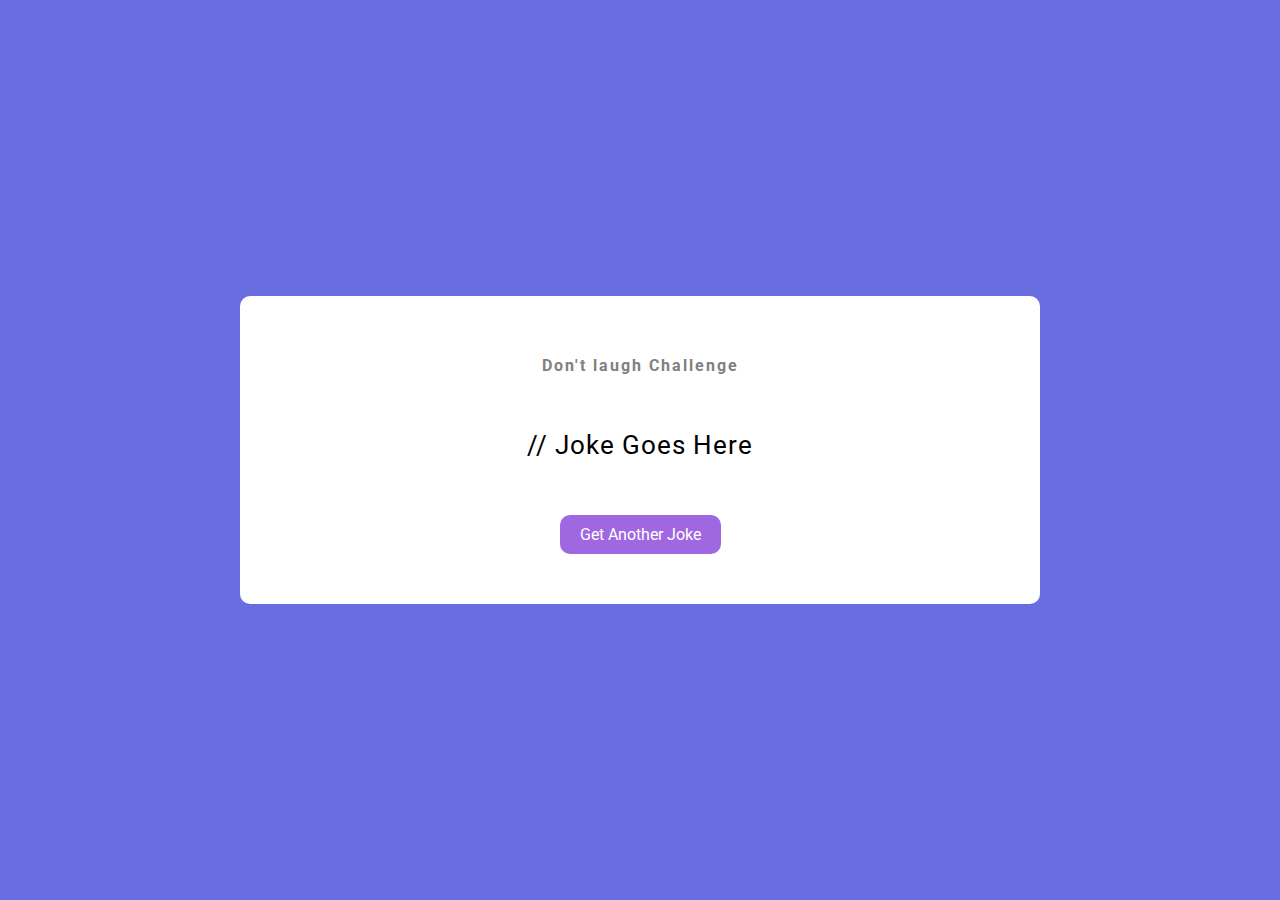
<file: HTML Projects/DadJokes/index.html>
<!DOCTYPE html>
<html lang="en">
<head>
    <meta charset="UTF-8">
    <meta name="viewport" content="width=device-width, initial-scale=1.0">
    <link rel="stylesheet" href="style.css">
    <title>Dad Jokes</title>
</head>
<body>
    
    <div class="container">
        <h1>Don't laugh Challenge</h1>
        <p id="joke" class="joke">// Joke Goes Here</p>
        <button id="jokeBtn" class="btn">Get Another Joke</button>
    </div>

    <script src="script.js"></script>
</body>
</html>
</file>
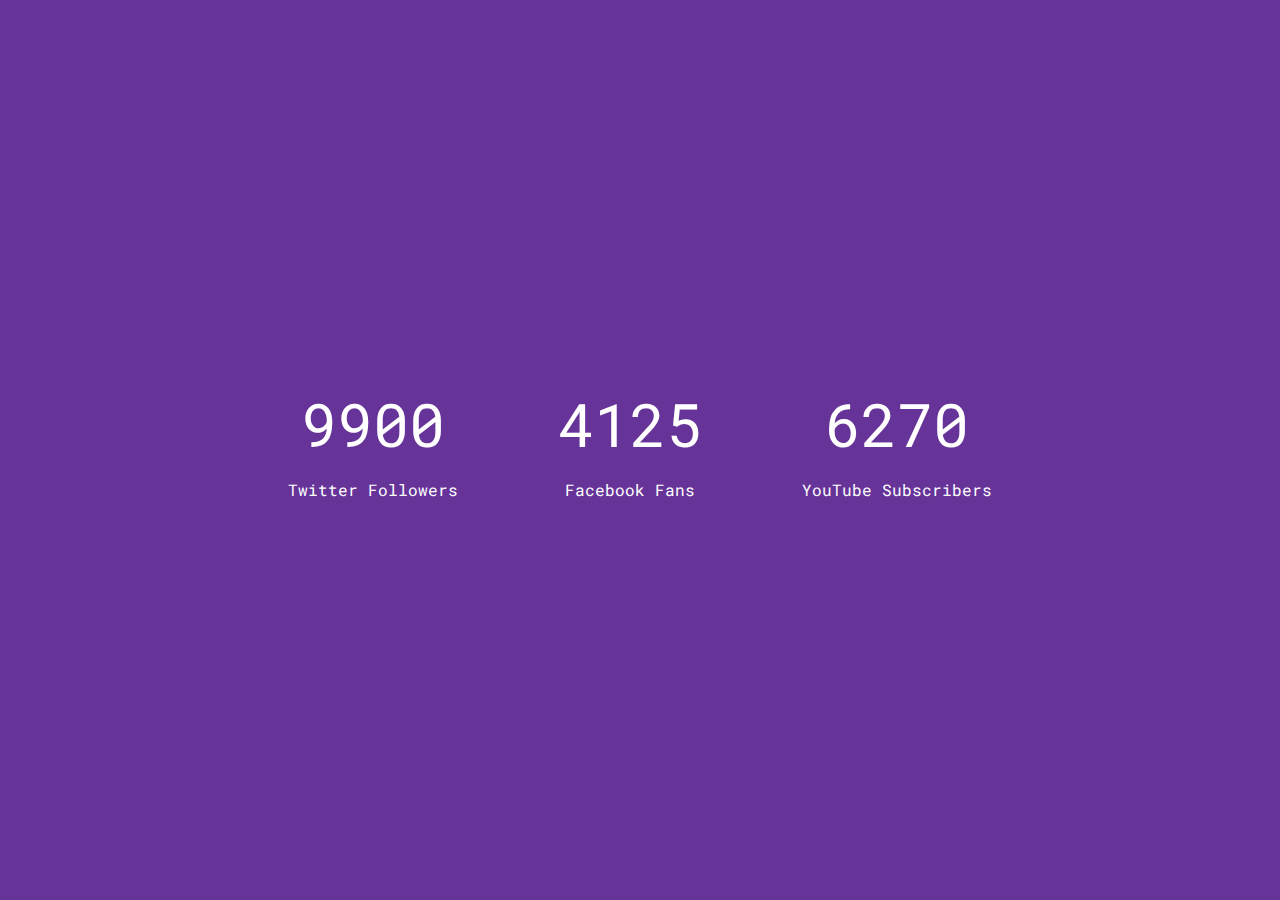
<file: HTML Projects/IncrementCounter/index.html>
<!DOCTYPE html>
<html lang="en">
<head>
    <meta charset="UTF-8">
    <meta name="viewport" content="width=device-width, initial-scale=1.0">
    <link rel="stylesheet" href="https://cdnjs.cloudflare.com/ajax/libs/font-awesome/5.15.2/css/all.min.css"
        integrity="sha512-HK5fgLBL+xu6dm/Ii3z4xhlSUyZgTT9tuc/hSrtw6uzJOvgRr2a9jyxxT1ely+B+xFAmJKVSTbpM/CuL7qxO8w=="
        crossorigin="anonymous" />
    <link rel="stylesheet" href="style.css">
    <title>Increment Counter</title>
</head>
<body>
    
    <div class="counter-container">
        <i class="fab fa-twitter fa-3x"></i>
        <div class="counter" data-target="12000"></div>
        <p>Twitter Followers</p>
    </div>

    <div class="counter-container">
        <i class="fab fa-facebook fa-3x"></i>
        <div class="counter" data-target="5000"></div>
        <p>Facebook Fans</p>
    </div>
    <div class="counter-container">
        <i class="fab fa-youtube fa-3x"></i>
        <div class="counter" data-target="7500"></div>
        <p>YouTube Subscribers</p>
    </div>

    <script src="script.js"></script>
</body>
</html>
</file>
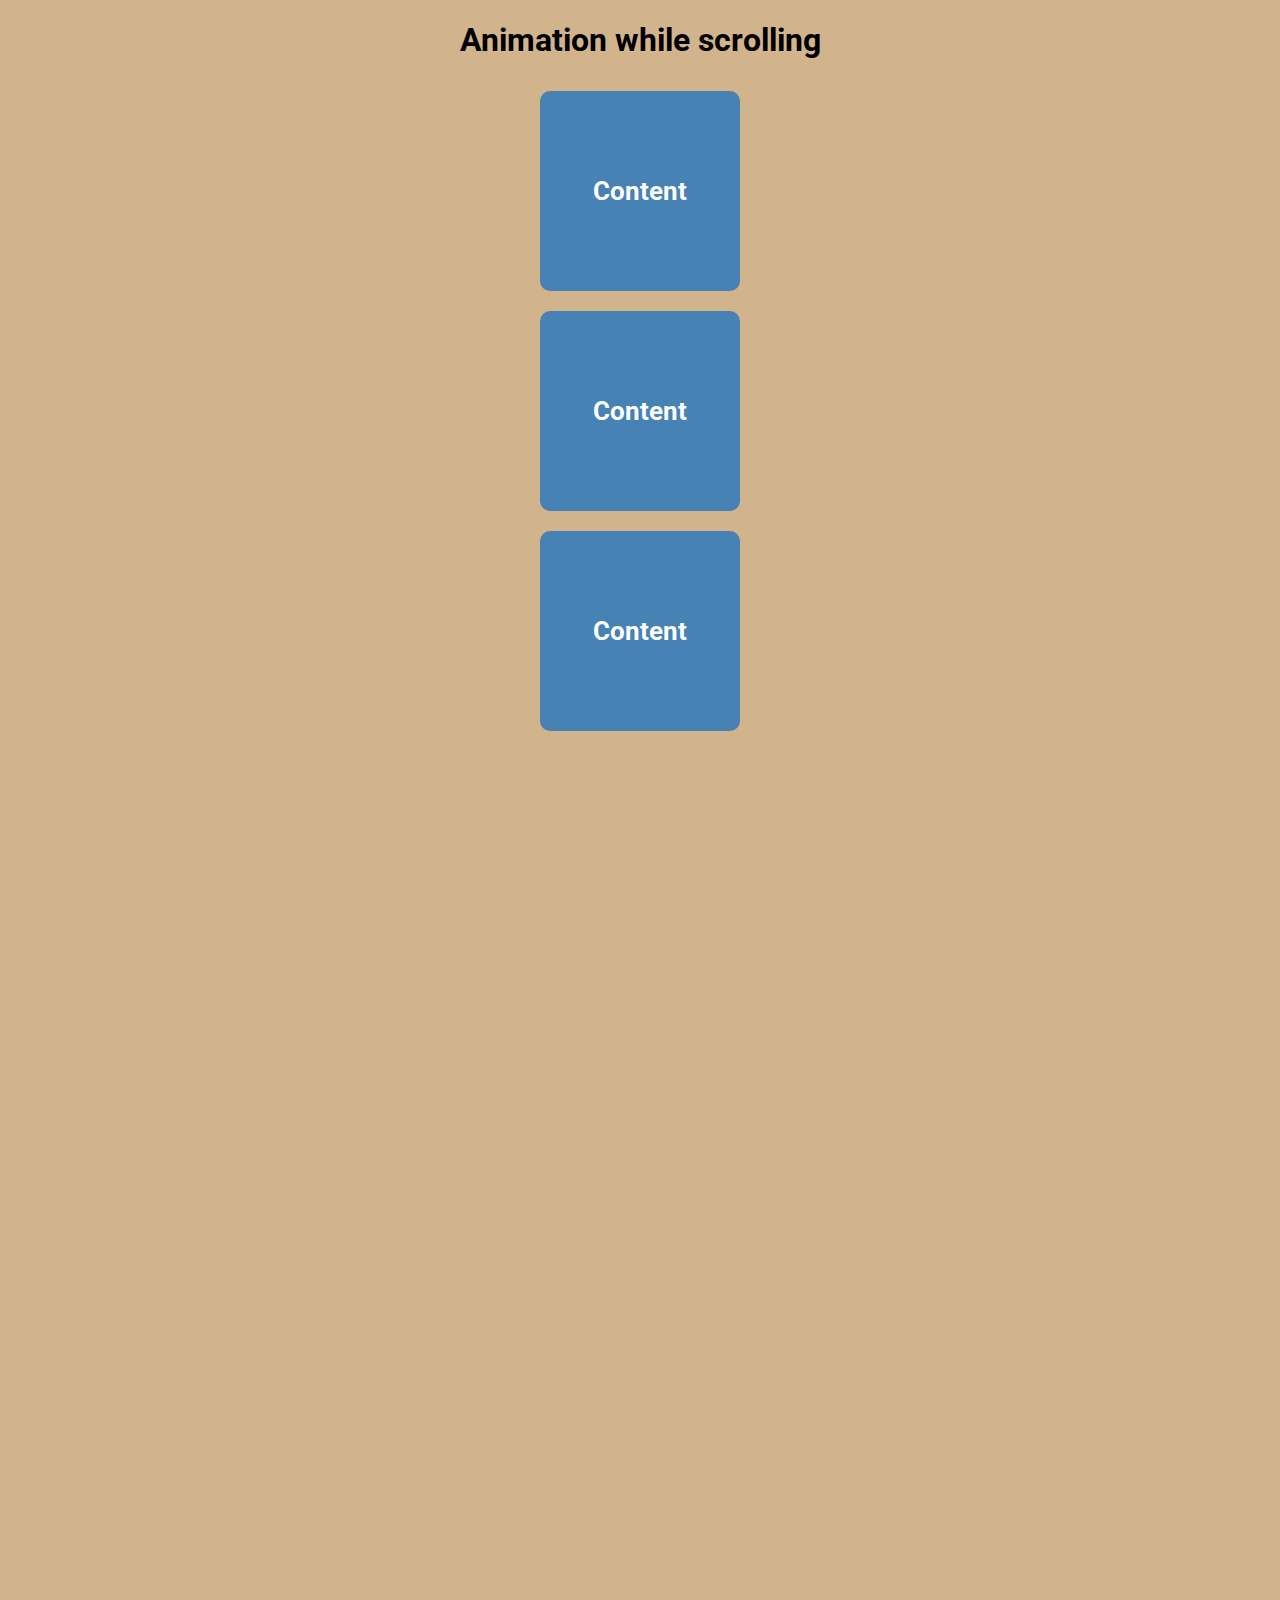
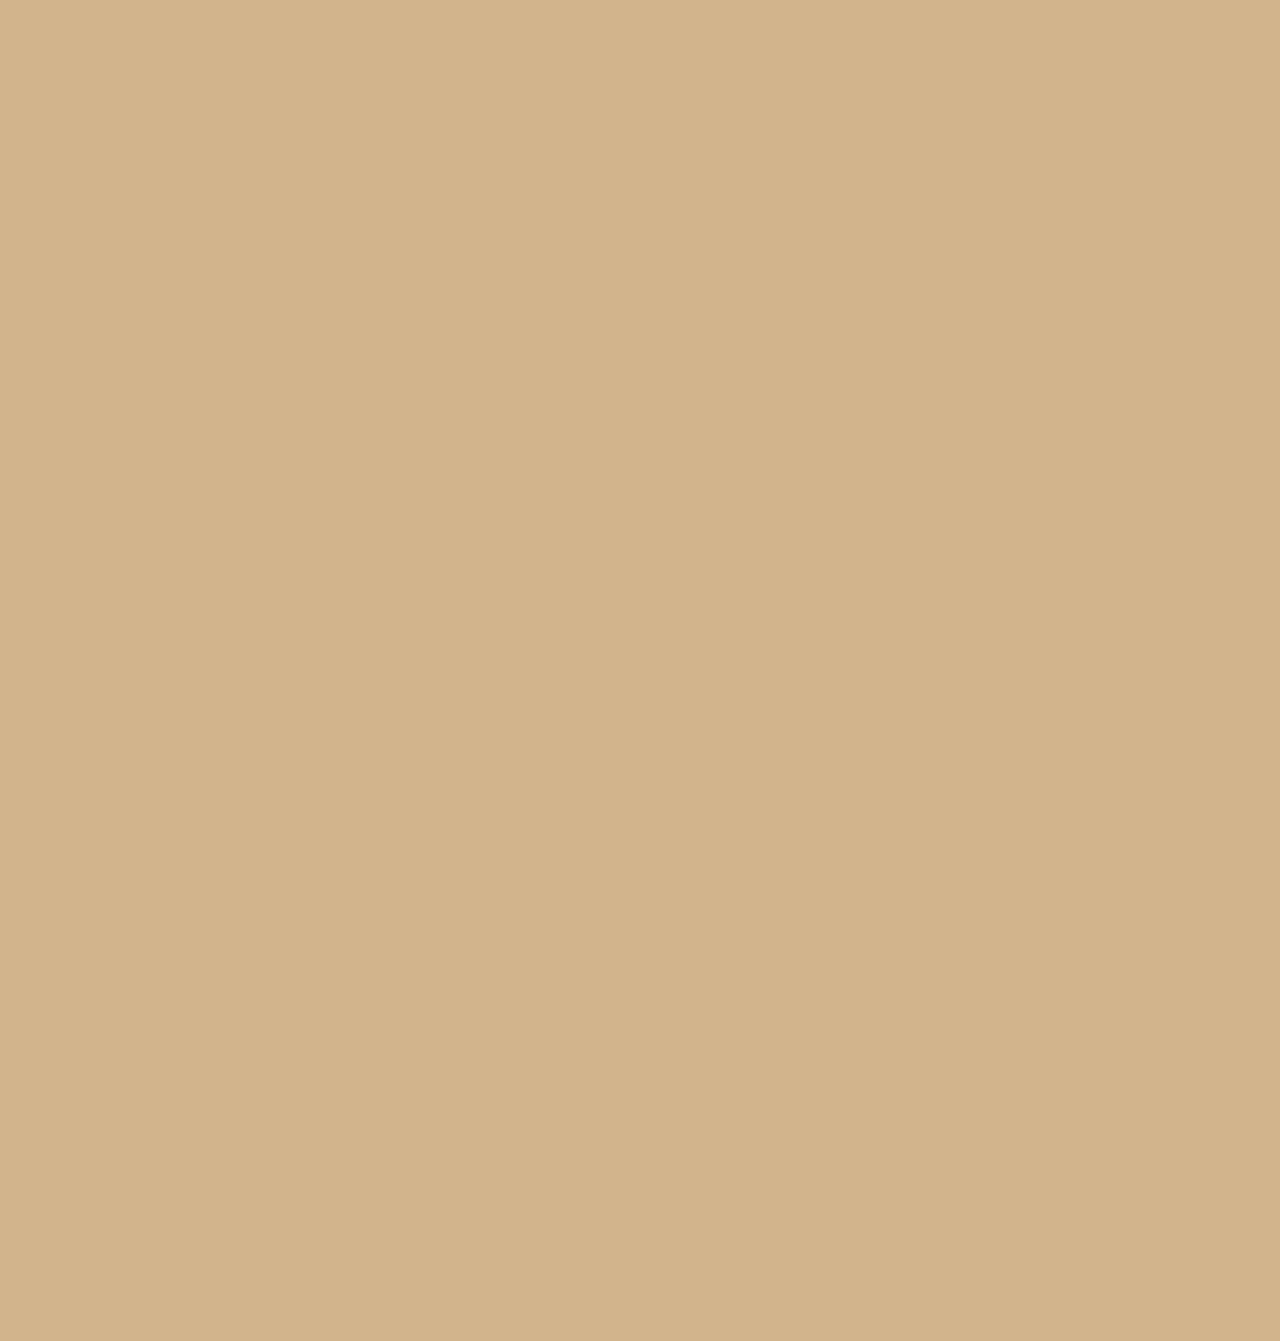
<file: HTML Projects/ScrollAnimation/index.html>
<!DOCTYPE html>
<html lang="en">
<head>
    <meta charset="UTF-8">
    <meta name="viewport" content="width=device-width, initial-scale=1.0">
    <link rel="stylesheet" href="style.css">
    <title>Scroll Animation</title>
</head>
<body>
    <h1>Animation while scrolling</h1>

    <div class="box"><h2>Content</h2></div>
    <div class="box">
        <h2>Content</h2>
    </div>
    <div class="box">
        <h2>Content</h2>
    </div>
    <div class="box">
        <h2>Content</h2>
    </div>
    <div class="box">
        <h2>Content</h2>
    </div>
    <div class="box">
        <h2>Content</h2>
    </div>
    <div class="box">
        <h2>Content</h2>
    </div>
    <div class="box">
        <h2>Content</h2>
    </div>
    <div class="box">
        <h2>Content</h2>
    </div>
    <div class="box">
        <h2>Content</h2>
    </div>
    <div class="box">
        <h2>Content</h2>
    </div>
    <div class="box">
        <h2>Content</h2>
    </div>
    <div class="box">
        <h2>Content</h2>
    </div>


    <script src="script.js"></script>
</body>
</html>
</file>
<file: HTML Projects/DadJokes/style.css>
@import url('https://fonts.googleapis.com/css2?family=Roboto:wght@100;400;700&display=swap');

*{
    box-sizing: border-box;
}

body{
    background-color: #686de0;
    font-family: 'Roboto', sans-serif;
    margin: 0;
    display:flex;
    flex-direction: column;
    align-items: center;
    justify-content: center;
    min-height: 100vh;
    overflow:hidden;
    padding: 20px;
    margin:0;
}

.container{
    background-color: #fff;
    padding: 50px 20px;
    border-radius: 10px;
    text-align: center;
    width:800px;
    max-width:100%;
}

.container h1{
    font-size: 16px;
    color:grey;
    letter-spacing: 2px;
}

.btn{
    background-color: #9f68e0;
    border:none;
    padding: 10px 20px;
    border-radius: 10px;
    font-family: inherit;
    color:#fff;
    font-size: 16px;
}

.btn:focus{
    outline:none;
}

.joke{
    font-size: 26px;
    letter-spacing: 1px;
    line-height: 40px;
    margin: 50px auto;
    max-width: 600px;
}
</file>
<file: HTML Projects/IncrementCounter/style.css>
@import url('https://fonts.googleapis.com/css2?family=Roboto+Mono:wght@100;400;700&display=swap');

*{
    box-sizing: border-box;
}

body{
    background-color: rebeccapurple;
    color:#fff;
    font-family: 'Roboto Mono', sans-serif;
    margin: 0;
    display:flex;
    align-items: center;
    justify-content: center;
    min-height: 100vh;
    overflow:hidden;
}

.counter-container{
    display:flex;
    flex-direction: column;
    justify-content: center;
    text-align: center;
    margin: 20px 50px;
}

.counter{
    font-size: 60px;
}

@media (max-width: 580px){
    body{
        flex-direction: column;
    }
}
</file>
<file: HTML Projects/ScrollAnimation/style.css>
@import url('https://fonts.googleapis.com/css2?family=Roboto:wght@100;400;700&display=swap');

*{
    box-sizing: border-box;
}

body{
    background-color: tan;
    font-family: 'Roboto', sans-serif;
    margin: 0;
    display:flex;
    flex-direction: column;
    align-items: center;
    justify-content: center;
    min-height: 100vh;
    overflow-x:hidden;
}

.box{
    background-color: steelblue;
    margin:10px;
    height:200px;
    width:200px;
    border-radius: 10px;
    display: flex;
    align-items: center;
    justify-content: center;
    transform: translateX(600%);
    transition: transform 0.5s ease;
}

.box:nth-of-type(even){
     transform: translateX(-600%);
}

.box.show{
    transform: translateX(0);
}

.box h2{
    color:#FFF;
    font-size: 26px;
}
</file>
